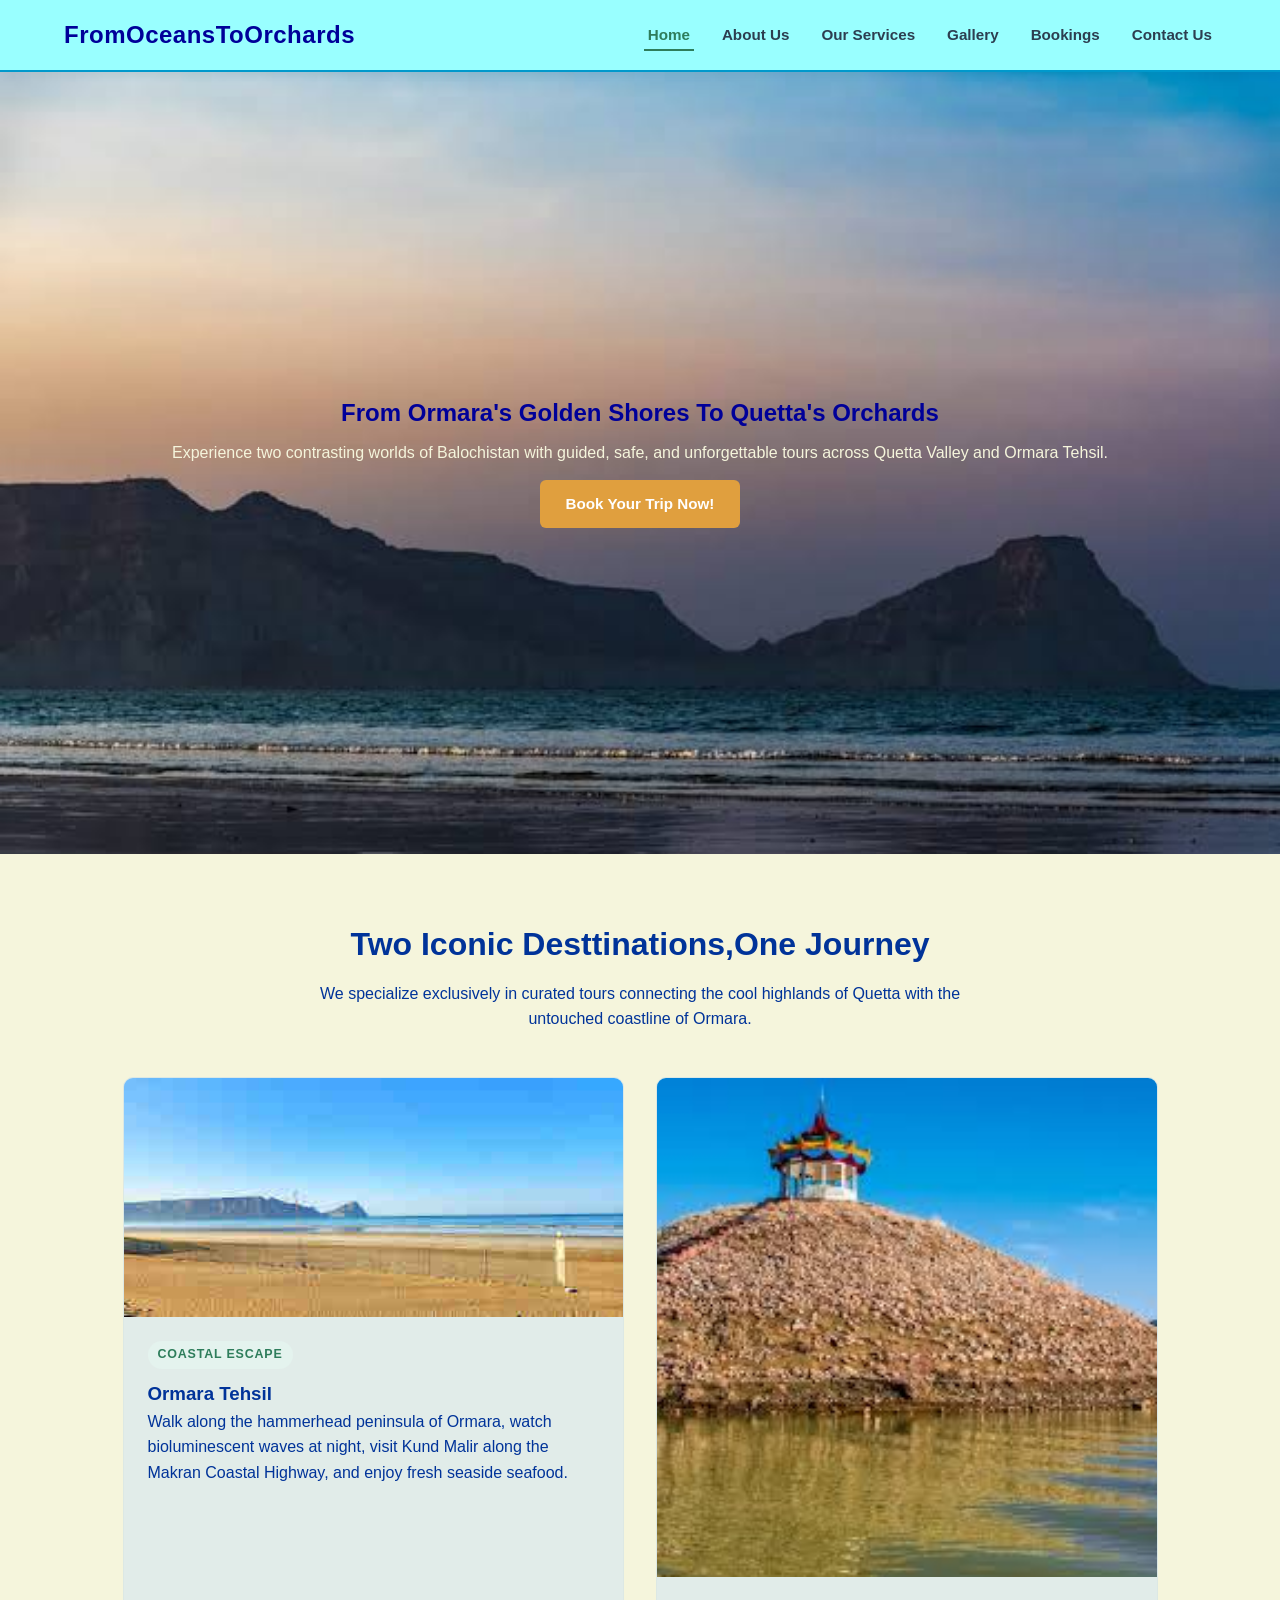
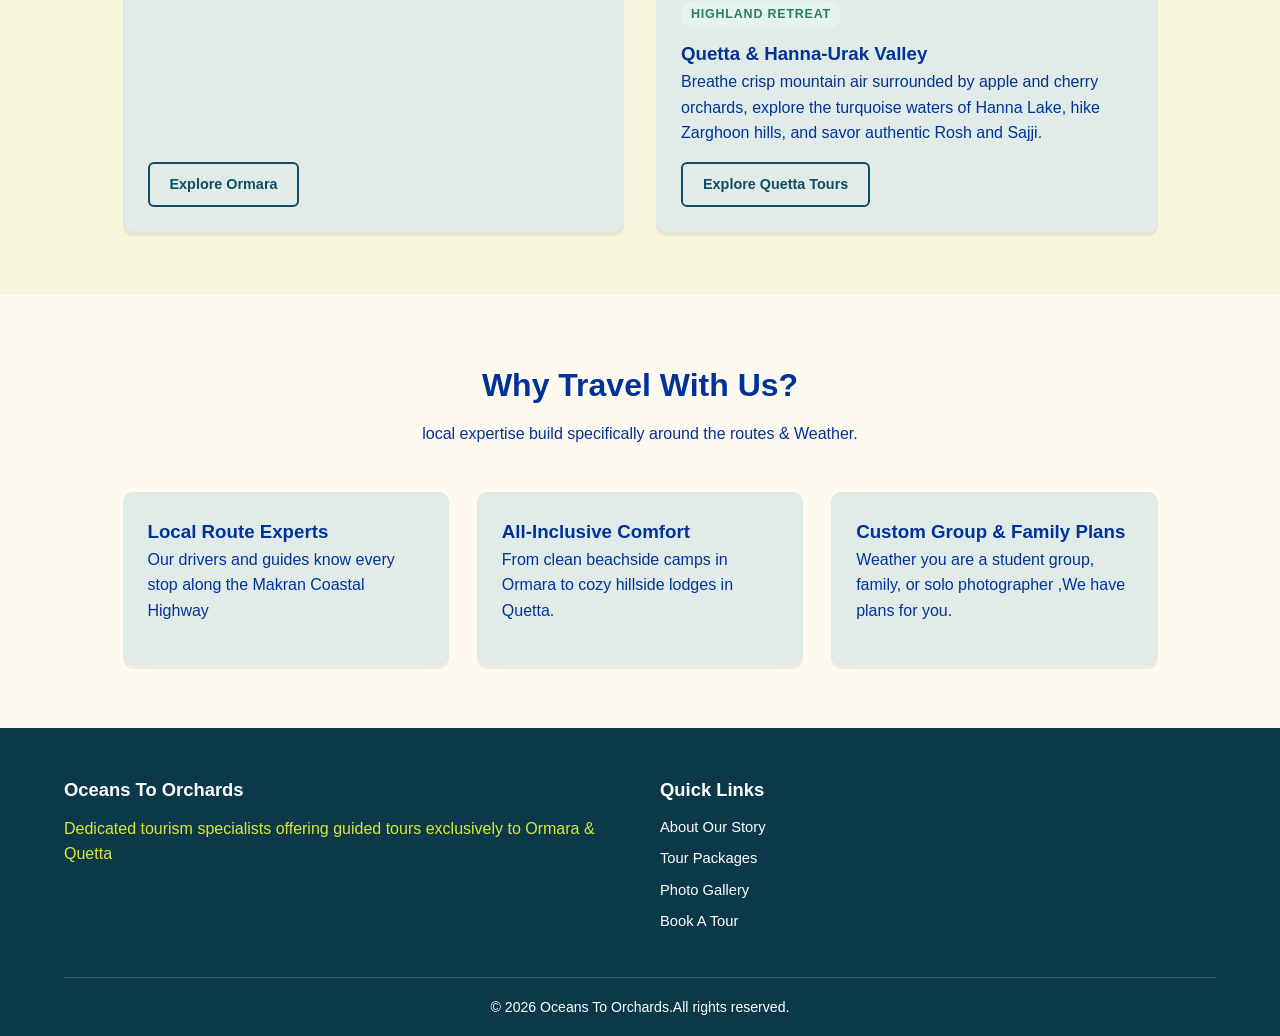
<file: index.html>
<!DOCTYPE html>
<html lang="en">

<head>
    <meta charset="UTF-8">
    <meta name="viewport" content="width=device-width, initial-scale=1.0">
    <title>Oceans To Orchards</title>
    <link rel="stylesheet" href="style.css">
</head>

<body>
    <!-- Header & Navigation Bar -->
    <header>
        <div class="container-navbar">
            <a href="index.html" class="logo"><span>From</span>Oceans<span>To</span>Orchards</a>
            <nav>
                <ul class="nav-links">
                    <li><a href="index.html" class="active">Home</a></li>
                    <li><a href="about.html">About Us</a></li>
                    <li><a href="services.html">Our Services</a></li>
                    <li><a href="gallery.html">Gallery</a></li>
                    <li><a href="bookings.html">Bookings</a></li>
                    <li><a href="contact.html">Contact Us</a></li>
                </ul>
            </nav>
        </div>
    </header>

    <!-- Section 1 : Hero Banner -->
    <main>
        <section class="hero">
            <div clss="hero-content">
                <h1>From Ormara's Golden Shores To Quetta's Orchards</h1>
                <p>Experience two contrasting worlds of Balochistan with guided, safe, and unforgettable tours across
                    Quetta Valley and Ormara Tehsil.</p>
                <a href="bookings.html" class="btn">Book Your Trip Now!</a>
            </div>
        </section>

        <!-- Section 2 : Two Signature Designations (CSS Grid) -->
        <section>
            <div class="container">
                <div class="section-tittle">
                    <h2>Two Iconic Desttinations,One Journey</h2>
                    <p>We specialize exclusively in curated tours connecting the cool highlands of Quetta with the
                        untouched coastline of Ormara.</p>
                </div>
                <div class="grid-2">
                    <article class="card">
                        <img src="./images/ormara.png"alt="Ormara Tehsil">
                        <div class="card-body">
                            <span class="card-tag">Coastal Escape</span>
                            <h3>Ormara Tehsil</h3>
                            <p>Walk along the hammerhead peninsula of Ormara, watch bioluminescent waves at night, visit
                                Kund Malir along the Makran Coastal Highway, and enjoy fresh seaside seafood.</p>
                            <a href="services.html" class="btn-outline">Explore Ormara</a>
                        </div>
                    </article>
                    <article class="card">
                        <img src="./images/urak valley.jpg"alt="Hanna-Urak Valley Quetta">
                        <div class="card-body">
                            <span class="card-tag">Highland Retreat</span>
                            <h3>Quetta &amp; Hanna-Urak Valley</h3>
                            <p>Breathe crisp mountain air surrounded by apple and cherry orchards, explore the turquoise
                                waters of Hanna Lake, hike Zarghoon hills, and savor authentic Rosh and Sajji.</p>
                            <a href="services.html" class="btn-outline">Explore Quetta Tours</a>
                        </div>
                    </article>
                </div>
            </div>
        </section>

        <!-- Section 3:Why Travel With Us(CSS Grid) -->
        <section class="section-alt">
            <div class="container">
                <div class="section-tittle">
                    <h2>Why Travel With Us?</h2>
                    <p>local expertise build specifically around the routes & Weather.</p>
                </div>
                <div class="grid-3">
                    <article class="card">
                        <div class="card-body">
                            <h3>Local Route Experts</h3>
                            <p>Our drivers and guides know every stop along the Makran Coastal Highway</p>
                        </div>
                    </article>

                    <article class="card">
                        <div class="card-body">
                            <h3>All-Inclusive Comfort</h3>
                            <p>From clean beachside camps in Ormara to cozy hillside lodges in Quetta.</p>
                        </div>
                    </article>

                    <artcle class="card">
                        <div class="card-body">
                            <h3>Custom Group &amp; Family Plans</h3>
                            <p>Weather you are a student group, family, or solo photographer ,We have plans for you.</p>
                        </div>
                    </artcle>
                </div>
            </div>
        </section>
    </main>
    <!-- Footer -->
    <footer>
        <div class="container">
            <div class="footer-flex">
                <div class="footer-col">
                    <h4>Oceans To Orchards</h4>
                    <p>Dedicated tourism specialists offering guided tours exclusively to Ormara & Quetta</p>
                </div>
                <div class="footer-col">
                    <h4>Quick Links</h4>
                    <ul>
                        <li><a href="">About Our Story</a></li>
                        <li><a href="services.html">Tour Packages</a></li>
                        <li><a href="gallery.html">Photo Gallery</a></li>
                        <li><a href="bookings.html">Book A Tour</a></li>
                    </ul>
                </div>
            </div>

            <div class="footer-bottom">
                <p>&copy; 2026 Oceans To Orchards.All rights reserved.</p>
            </div>
        </div>
    </footer>
</body>

</html>
</file>
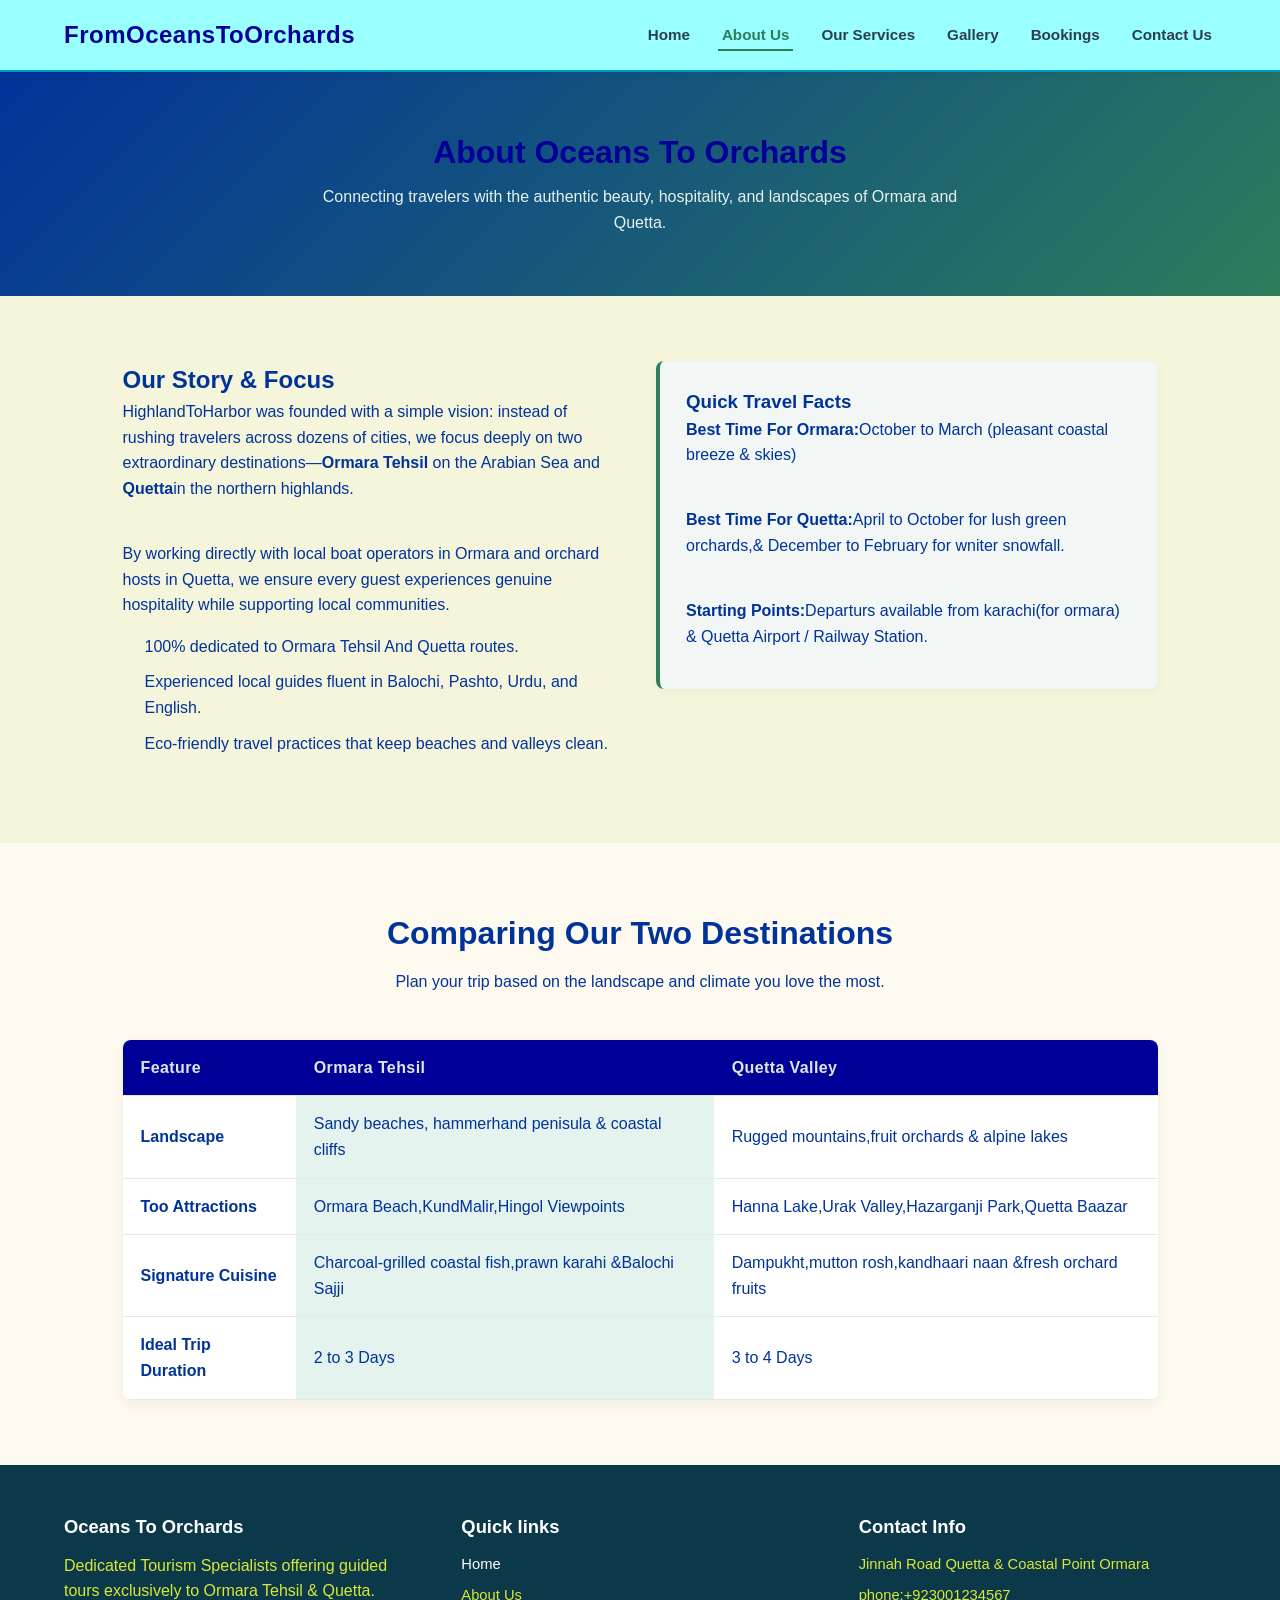
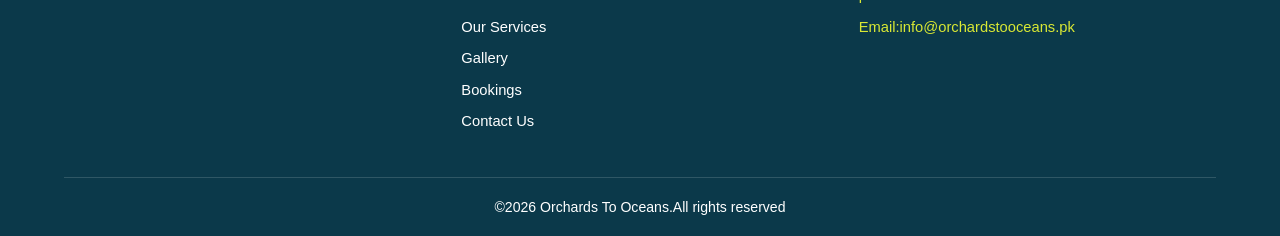
<file: about.html>
<!DOCTYPE html>
<html lang="en">

<head>
    <meta charset="UTF-8">
    <meta name="viewport" content="width=device-width, initial-scale=1.0">
    <title>Oceans To Orchards | About Us</title>
    <link rel="stylesheet" href="style.css">
</head>

<body>
    <!-- Header & Navigatio bar -->
    <header>
        <div class="container-navbar">
            <a href="index.html" class="logo"><span>From</span>Oceans<span>To</span>Orchards</a>
            <nav>
                <ul class="nav-links">
                    <li><a href="index.html">Home</a></li>
                    <li><a href="about.html" class="active">About Us</a></li>
                    <li><a href="services.html">Our Services</a></li>
                    <li><a href="gallery.html">Gallery</a></li>
                    <li><a href="bookings.html">Bookings</a></li>
                    <li><a href="contact.html">Contact Us</a></li>
                </ul>
            </nav>
        </div>
    </header>
    <main>
        <div class="page-banner">
            <h1>About Oceans To Orchards</h1>
            <p>Connecting travelers with the authentic beauty, hospitality, and landscapes of Ormara and Quetta.</p>
        </div>
        <!-- Section 1: Our Story & Mission -->
        <section>
            <div class="container grid-2">
                <article>
                    <h2>Our Story &amp; Focus</h2>
                    <p>HighlandToHarbor was founded with a simple vision: instead of rushing travelers across dozens of
                        cities, we focus deeply on two extraordinary destinations—<strong>Ormara Tehsil</strong> on the
                        Arabian Sea and <strong>Quetta</strong>in the northern highlands.</p>
                    <br />
                    <p>By working directly with local boat operators in Ormara and orchard hosts in Quetta, we ensure
                        every guest experiences genuine hospitality while supporting local communities.</p>
                    <ul class="feature-list">
                        <li>100% dedicated to Ormara Tehsil And Quetta routes.</li>
                        <li>Experienced local guides fluent in Balochi, Pashto, Urdu, and English.</li>
                        <li>Eco-friendly travel practices that keep beaches and valleys clean.</li>
                    </ul>
                </article>
                <aside>
                    <h3>Quick Travel Facts</h3>
                    <p><strong>Best Time For Ormara:</strong>October to March (pleasant coastal breeze & skies)</p>
                    <br />
                    <p><strong>Best Time For Quetta:</strong>April to October for lush green orchards,& December to
                        February for wniter snowfall.</p>
                    <br />
                    <p><strong>Starting Points:</strong>Departurs available from karachi(for ormara) & Quetta Airport /
                        Railway Station.</p>
                </aside>
            </div>
        </section>
        <!-- Section 2:Destination Comparison Table -->
        <section class="section-alt">
            <div class="container">
                <div class="section-tittle">
                    <h2>Comparing Our Two Destinations</h2>
                    <p>Plan your trip based on the landscape and climate you love the most.</p>
                </div>

                <div class="table-wrapper">
                    <table>
                        <thead>
                            <tr>
                                <th>Feature</th>
                                <th>Ormara Tehsil</th>
                                <th>Quetta Valley</th>
                            </tr>
                        </thead>

                        <tbody>
                            <tr>
                                <td><strong>Landscape</strong></td>
                                <td>Sandy beaches, hammerhand penisula &amp; coastal cliffs</td>
                                <td>Rugged mountains,fruit orchards &amp; alpine lakes</td>
                            </tr>
                            <tr>
                                <td><strong>Too Attractions</strong></td>
                                <td>Ormara Beach,KundMalir,Hingol Viewpoints</td>
                                <td>Hanna Lake,Urak Valley,Hazarganji Park,Quetta Baazar</td>
                            </tr>

                            <tr>
                                <td><strong>Signature Cuisine</strong></td>
                                <td>Charcoal-grilled coastal fish,prawn karahi &amp;Balochi Sajji</td>
                                <td>Dampukht,mutton rosh,kandhaari naan &amp;fresh orchard fruits</td>
                            </tr>
                            <tr>
                                <td><strong>Ideal Trip Duration</strong></td>
                                <td>2 to 3 Days</td>
                                <td>3 to 4 Days</td>
                            </tr>
                        </tbody>
                    </table>
                </div>
            </div>
        </section>
    </main>
    <footer>
        <div class="container">
            <div class="footer-flex">
                <div class="footer-col">
                    <h4>Oceans To Orchards</h4>
                    <p>Dedicated Tourism Specialists offering guided tours exclusively to Ormara Tehsil & Quetta.</p>
                </div>
                <div class="footer-col">
                    <h4>Quick links</h4>
                    <ul>
                        <li><a href="index.html">Home</a></li>
                        <li><a href="about.html"></a>About Us</li>
                        <li><a href="services.html">Our Services</a></li>
                        <li><a href="gallery.html">Gallery</a></li>
                        <li><a href="bookings.html">Bookings</a></li>
                        <li><a href="contact.html">Contact Us</a></li>
                    </ul>
                </div>
                <div class="footer-col">
                    <h4>Contact Info</h4>
                    <ul>
                        <li>Jinnah Road Quetta &amp; Coastal Point Ormara</li>
                        <li>phone:+923001234567</li>
                        <li>Email:info@orchardstooceans.pk</li>
                    </ul>
                </div>
            </div>
            <div class="footer-bottom">
                <p>&copy;2026 Orchards To Oceans.All rights reserved</p>
            </div>
        </div>
    </footer>




</body>

</html>
</file>
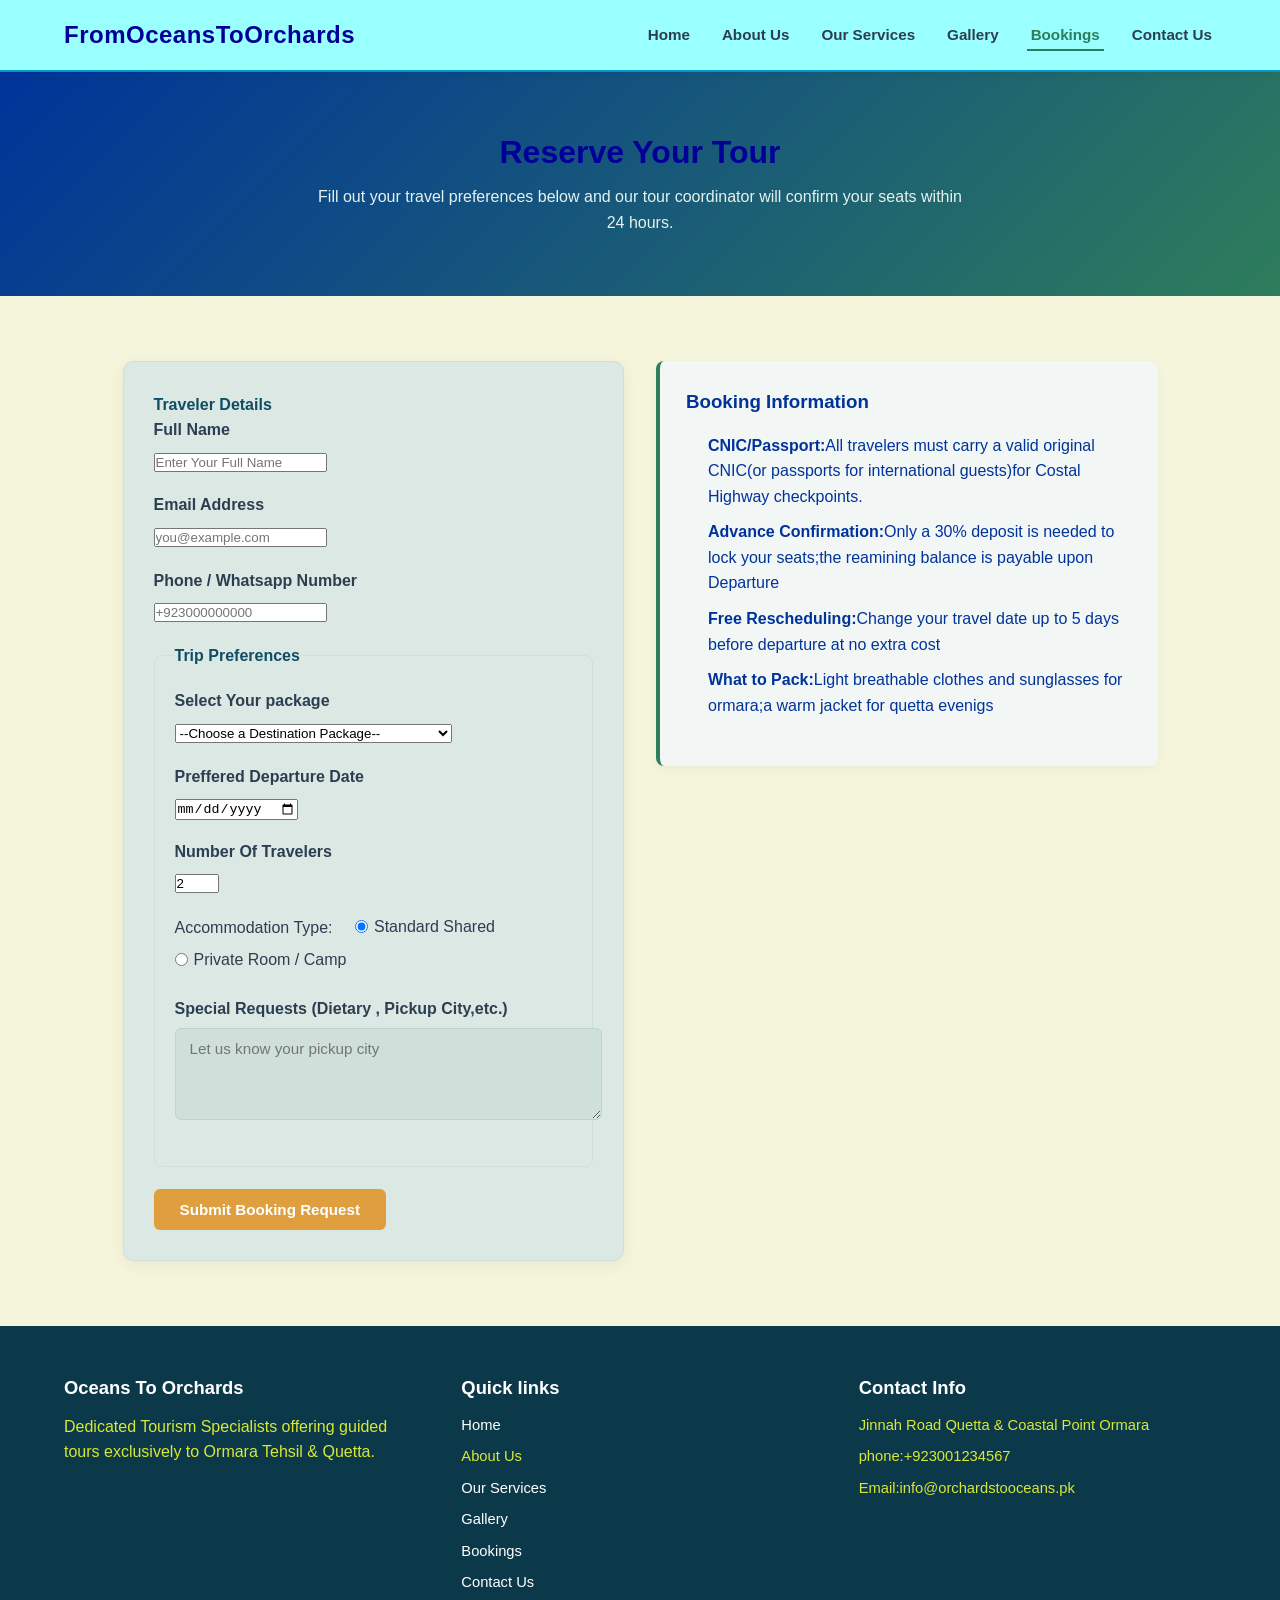
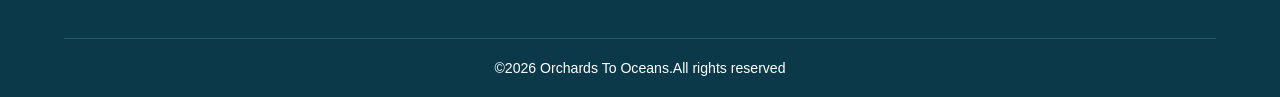
<file: bookings.html>
<!DOCTYPE html>
<html lang="en">

<head>
    <meta charset="UTF-8">
    <meta name="viewport" content="width=device-width, initial-scale=1.0">
    <title>Oceans To Orchards | Bookings</title>
    <link rel="stylesheet" href="style.css">
</head>

<body>
    <!-- Header & Navigatio bar -->
    <header>
        <div class="container-navbar">
            <a href="index.html" class="logo"><span>From</span>Oceans<span>To</span>Orchards</a>
            <nav>
                <ul class="nav-links">
                    <li><a href="index.html">Home</a></li>
                    <li><a href="about.html">About Us</a></li>
                    <li><a href="services.html">Our Services</a></li>
                    <li><a href="gallery.html">Gallery</a></li>
                    <li><a href="bookings.html" class="active">Bookings</a></li>
                    <li><a href="contact.html">Contact Us</a></li>
                </ul>
            </nav>
        </div>
    </header>
    <main>
        <div class="page-banner">
            <h1>Reserve Your Tour</h1>
            <p>Fill out your travel preferences below and our tour coordinator will confirm your seats within 24 hours.
            </p>
        </div>
        <section>
            <div class="container grid-2">
                <!-- Booking Form -->
                <div class="form-box">
                    <form action="#" method="post">
                        <feildset>
                            <legend>Traveler Details</legend>
                            <div class="form-group">
                                <label for="fullname">Full Name</label>
                                <input type="text" id="fullname" name="fullname" placeholder="Enter Your Full Name">
                            </div>
                            <div class="form-group">
                                <label for="email">Email Address</label>
                                <input type="email" id="email" name="email" placeholder="you@example.com">
                            </div>

                            <div class="form-group">
                                <label for="phone">Phone / Whatsapp Number</label>
                                <input type="tel" id="phone" name="phone" placeholder="+923000000000">
                            </div>
                        </feildset>
                        <fieldset>
                            <legend>Trip Preferences</legend>
                            <div class="form-group">
                                <label for="package">Select Your package</label>
                                <select id="package" name="package">
                                    <option value="">--Choose a Destination Package--</option>
                                    <option value="ormara">Ormara Costal Escape(2 Days / 1 Night)</option>
                                    <option value="quetta">Quetta Highland Retreat(3 Days / 2 Nights)</option>
                                    <option value="combo">The Grand Orchards To Oceans</option>
                                    <option value="custom">Custom Family / Group Tour</option>
                                </select>
                            </div>

                            <div class="form-group">
                                <label for="travel-date">Preffered Departure Date</label>
                                <input type="date" id="travel-date" name="travel-date">
                            </div>
                            <div class="form-group">
                                <label for="guests">Number Of Travelers</label>
                                <input type="number" id="guests" name="guests" min="1" max="30" value="2">
                            </div>

                            <div class="form-group inline-options">
                                <label>Accommodation Type:</label>
                                <label><input type="radio" name="stay" value="standard" checked>Standard Shared</label>
                                <label><input type="radio" name="stay" value="private">Private Room / Camp</label>
                            </div>
                            <div class="form-group">
                                <label for="notes">Special Requests (Dietary , Pickup City,etc.)</label>
                                <textarea id="notes" name="notes" rows="4"
                                    placeholder="Let us know your pickup city"></textarea>
                            </div>
                        </fieldset>

                        <button type="submit" class="btn">Submit Booking Request</button>
                    </form>
                </div>
                <!-- Booking Guidelines Sidebaar -->
                <aside>
                    <h3>Booking Information</h3>
                    <ul class="feature-list">
                        <li><strong>CNIC/Passport:</strong>All travelers must carry a valid original CNIC(or passports
                            for international guests)for Costal Highway checkpoints.</li>
                        <li><strong>Advance Confirmation:</strong>Only a 30% deposit is needed to lock your seats;the
                            reamining balance is payable upon Departure</li>
                        <li><strong>Free Rescheduling:</strong>Change your travel date up to 5 days before departure at
                            no extra cost</li>
                        <li><strong>What to Pack:</strong>Light breathable clothes and sunglasses for ormara;a warm
                            jacket for quetta evenigs</li>
                    </ul>
                </aside>
            </div>
        </section>
    </main>
    <footer>
        <div class="container">
            <div class="footer-flex">
                <div class="footer-col">
                    <h4>Oceans To Orchards</h4>
                    <p>Dedicated Tourism Specialists offering guided tours exclusively to Ormara Tehsil & Quetta.</p>
                </div>
                <div class="footer-col">
                    <h4>Quick links</h4>
                    <ul>
                        <li><a href="index.html">Home</a></li>
                        <li><a href="about.html"></a>About Us</li>
                        <li><a href="services.html">Our Services</a></li>
                        <li><a href="gallery.html">Gallery</a></li>
                        <li><a href="bookings.html">Bookings</a></li>
                        <li><a href="contact.html">Contact Us</a></li>
                    </ul>
                </div>
                <div class="footer-col">
                    <h4>Contact Info</h4>
                    <ul>
                        <li>Jinnah Road Quetta &amp; Coastal Point Ormara</li>
                        <li>phone:+923001234567</li>
                        <li>Email:info@orchardstooceans.pk</li>
                    </ul>
                </div>
            </div>
            <div class="footer-bottom">
                <p>&copy;2026 Orchards To Oceans.All rights reserved</p>
            </div>
        </div>
    </footer>


</body>

</html>
</file>
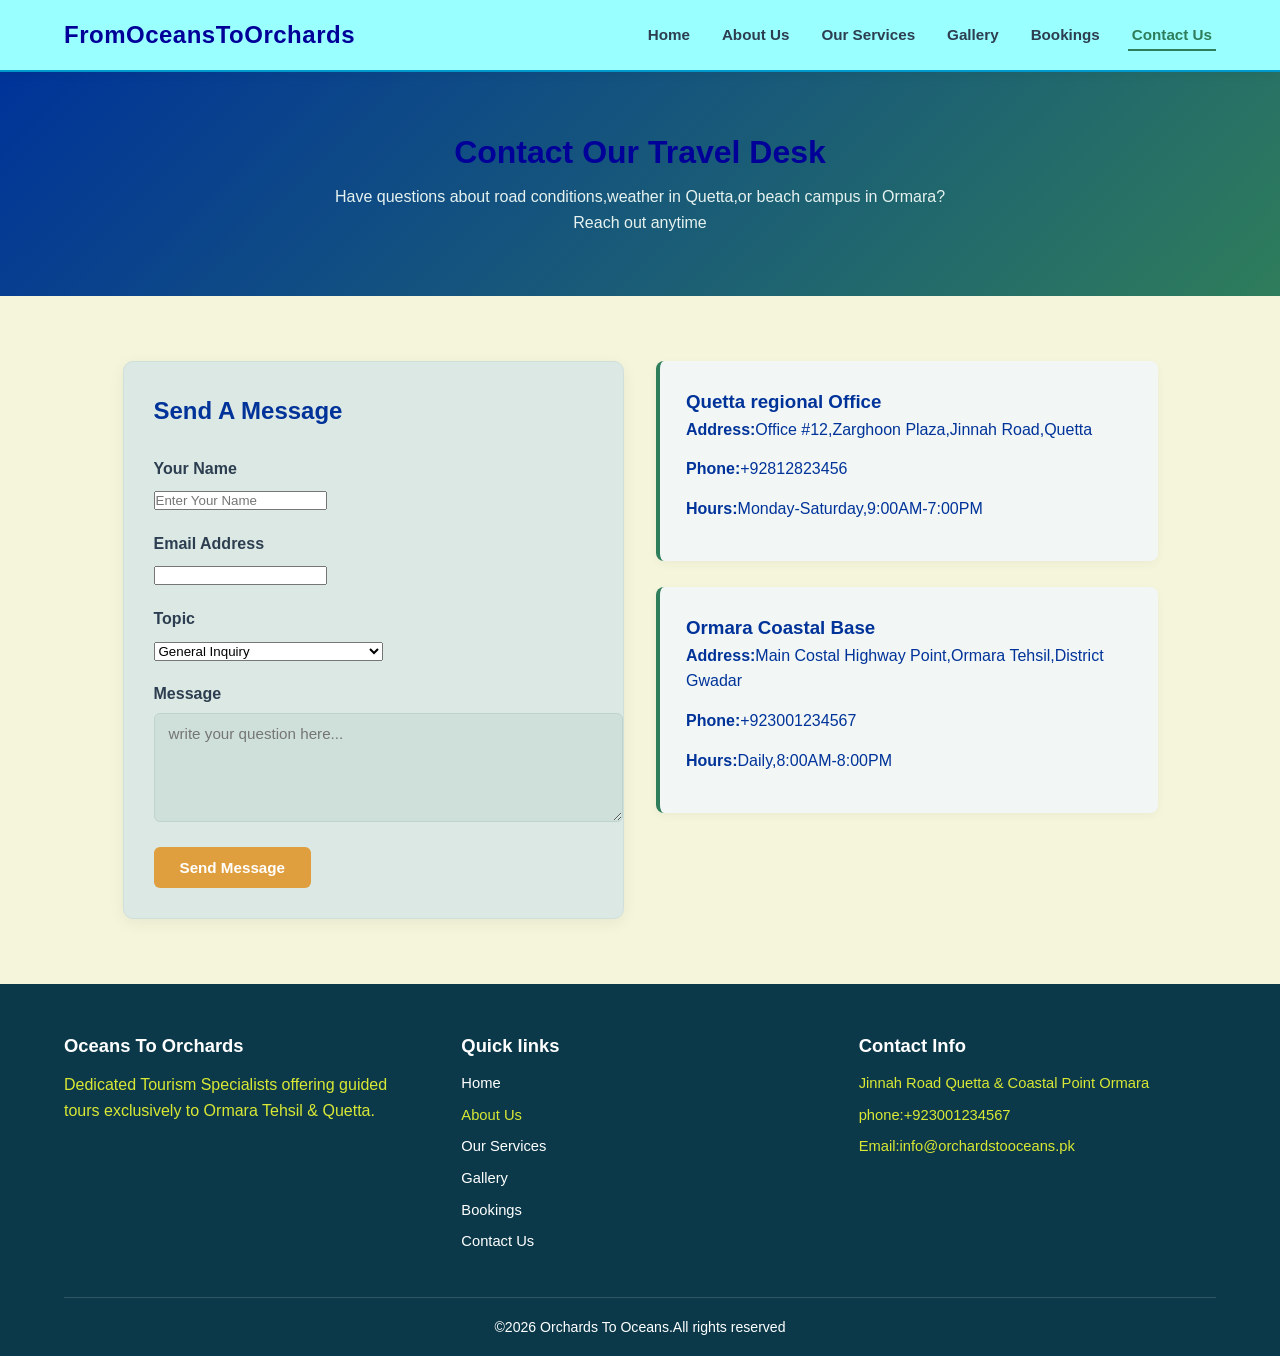
<file: contact.html>
<!DOCTYPE html>
<html lang="en">

<head>
    <meta charset="UTF-8">
    <meta name="viewport" content="width=device-width, initial-scale=1.0">
    <title>Oceans To Orchards | Contact Us</title>
    <link rel="stylesheet" href="style.css">
</head>

<body>
    <!-- Header & Navigatio bar -->
    <header>
        <div class="container-navbar">
            <a href="index.html" class="logo"><span>From</span>Oceans<span>To</span>Orchards</a>
            <nav>
                <ul class="nav-links">
                    <li><a href="index.html">Home</a></li>
                    <li><a href="about.html">About Us</a></li>
                    <li><a href="services.html">Our Services</a></li>
                    <li><a href="gallery.html">Gallery</a></li>
                    <li><a href="bookings.html">Bookings</a></li>
                    <li><a href="contact.html" class="active">Contact Us</a></li>
                </ul>
            </nav>
        </div>
    </header>
    <main>
        <div class="page-banner">
            <h1>Contact Our Travel Desk</h1>
            <p>Have questions about road conditions,weather in Quetta,or beach campus in Ormara?Reach out anytime</p>
        </div>
        <section>
            <div class="container grid-2">
                <!-- Contact Form -->
                <div class="form-box">
                    <h2>Send A Message</h2>
                    <br />
                    <form action="#" method="post">
                        <div class="form-group">
                            <label for="contact-name">Your Name</label>
                            <input type="text" id="contact-name" name="contact-name" placeholder="Enter Your Name">
                        </div>

                        <div class="form-group">
                            <label for="contact-email">Email Address</label>
                            <input type="email" id="contact-email" name="contact-email" placeholdeyou@example.com>
                        </div>

                        <div class="form-group">
                            <label for="subject">Topic</label>
                            <select id="subject" name="subject">
                                <option value="general">General Inquiry</option>
                                <option value="ormara">Ormara Tehsil Tour Question</option>
                                <option value="quetta">Quetta tour Question</option>
                                <option value="group">Custom Student / Corporate Group</option>
                            </select>
                        </div>

                        <div class="form-group">
                            <label for="message">Message</label>
                            <textarea id="message" name="message" rows="5"
                                placeholder="write your question here..."></textarea>
                        </div>

                        <button type="submit" class="btn">Send Message</button>
                    </form>
                </div>
                <!-- Office Location -->
                <div>
                    <aside>
                        <h3>Quetta regional Office</h3>
                        <p><strong>Address:</strong>Office #12,Zarghoon Plaza,Jinnah Road,Quetta</p>
                        <p><strong>Phone:</strong>+92812823456</p>
                        <p><strong>Hours:</strong>Monday-Saturday,9:00AM-7:00PM</p>
                    </aside>
                    <br />
                    <aside>
                        <h3>Ormara Coastal Base</h3>
                        <p><strong>Address:</strong>Main Costal Highway Point,Ormara Tehsil,District Gwadar</p>
                        <p><strong>Phone:</strong>+923001234567</p>
                        <p><strong>Hours:</strong>Daily,8:00AM-8:00PM</p>
                    </aside>
                </div>
            </div>
        </section>
    </main>
    <footer>
        <div class="container">
            <div class="footer-flex">
                <div class="footer-col">
                    <h4>Oceans To Orchards</h4>
                    <p>Dedicated Tourism Specialists offering guided tours exclusively to Ormara Tehsil & Quetta.</p>
                </div>
                <div class="footer-col">
                    <h4>Quick links</h4>
                    <ul>
                        <li><a href="index.html">Home</a></li>
                        <li><a href="about.html"></a>About Us</li>
                        <li><a href="services.html">Our Services</a></li>
                        <li><a href="gallery.html">Gallery</a></li>
                        <li><a href="bookings.html">Bookings</a></li>
                        <li><a href="contact.html">Contact Us</a></li>
                    </ul>
                </div>
                <div class="footer-col">
                    <h4>Contact Info</h4>
                    <ul>
                        <li>Jinnah Road Quetta &amp; Coastal Point Ormara</li>
                        <li>phone:+923001234567</li>
                        <li>Email:info@orchardstooceans.pk</li>
                    </ul>
                </div>
            </div>
            <div class="footer-bottom">
                <p>&copy;2026 Orchards To Oceans.All rights reserved</p>
            </div>
        </div>
    </footer>


</body>

</html>
</file>
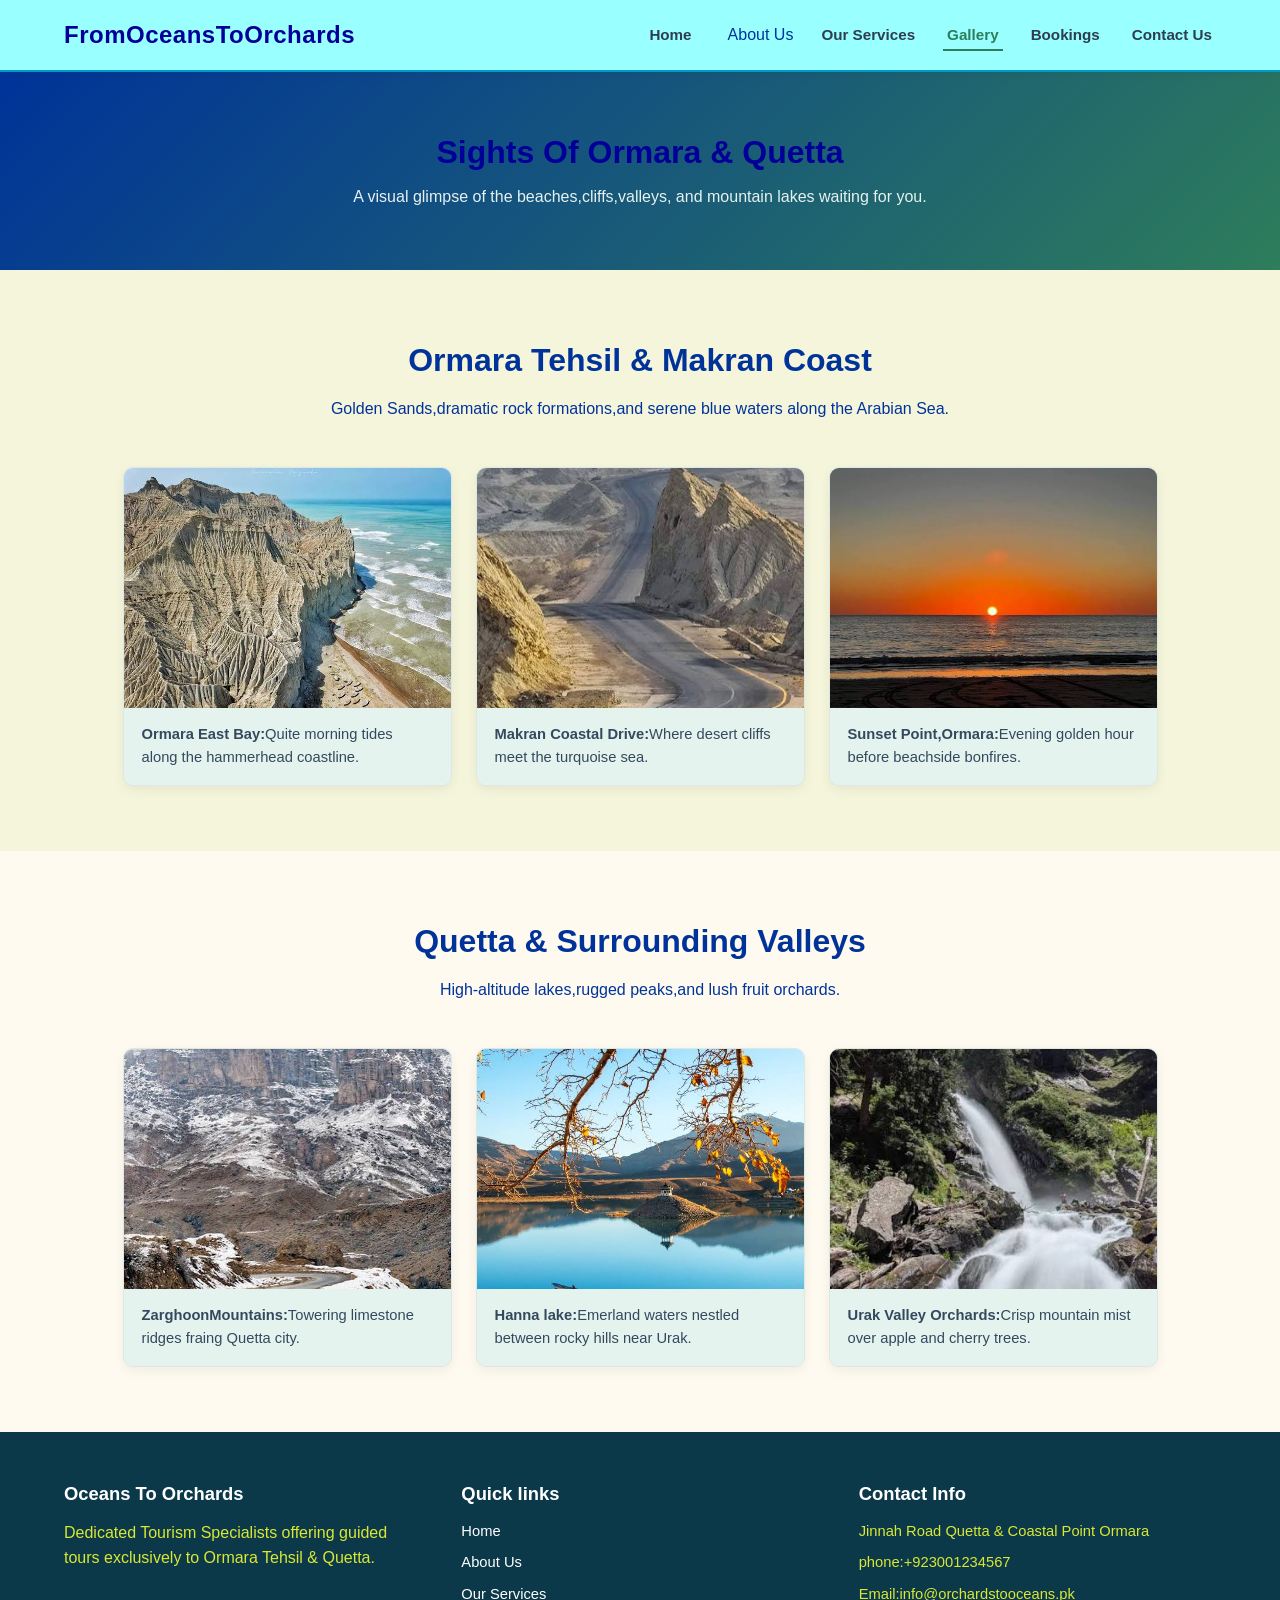
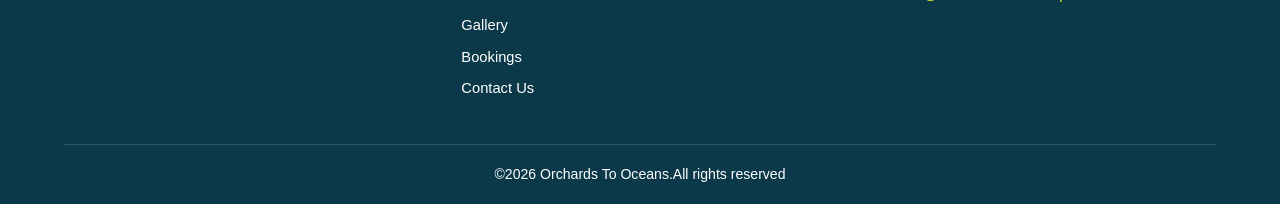
<file: gallery.html>
<!DOCTYPE html>
<html lang="en">

<head>
    <meta charset="UTF-8">
    <meta name="viewport" content="width=device-width, initial-scale=1.0">
    <title>Oceans To Orchards | Gallery</title>
    <link rel="stylesheet" href="style.css">
</head>

<body>
    <!-- Header & Navigation bar -->
    <header>
        <div class="container-navbar">
            <a href="index.html" class="logo"><span>From</span>Oceans<span>To</span>Orchards</a>
            <nav>
                <ul class="nav-links">
                    <li><a href="index.html">Home</a></li>
                    <li><a href="about.html"></a>About Us</li>
                    <li><a href="services.html">Our Services</a></li>
                    <li><a href="gallery.html" class="active">Gallery</a></li>
                    <li><a href="bookings.html">Bookings</a></li>
                    <li><a href="contact.html">Contact Us</a></li>
                </ul>
            </nav>
        </div>
    </header>
    <main>
        <div class="page-banner">
            <h1>Sights Of Ormara &amp; Quetta</h1>
            <p>A visual glimpse of the beaches,cliffs,valleys, and mountain lakes waiting for you.</p>
        </div>
        <!-- Section 1: Ormara Gallery(CSS Grid) -->
        <section>
            <div class="container">
                <div class="section-tittle">
                    <h2>Ormara Tehsil &amp; Makran Coast</h2>
                    <p>Golden Sands,dramatic rock formations,and serene blue waters along the Arabian Sea.</p>
                </div>
                <div class="gallery-grid">
                    <figure>
                        <img src="./images/ormara east.jpg" alt="ormara sandy shore line">
                        <figcaption><strong>Ormara East Bay:</strong>Quite morning tides along the hammerhead coastline.
                        </figcaption>
                    </figure>
                    <figure>
                        <img src="./images/makran.png" alt="coastal cliffs near ormara">
                        <figcaption><strong>Makran Coastal Drive:</strong>Where desert cliffs meet the turquoise sea.
                        </figcaption>
                    </figure>
                    <figure>
                        <img src="./images/sunset.jpg" alt="sunset over ormara beach">
                        <figcaption><strong>Sunset Point,Ormara:</strong>Evening golden hour before beachside bonfires.
                        </figcaption>
                    </figure>
                </div>
            </div>
        </section>
        <!-- Section 2:Quetta Gallery(CSS Grid) -->
        <section class="section-alt">
            <div class="container">
                <div class="section-tittle">
                    <h2>Quetta &amp; Surrounding Valleys</h2>
                    <p>High-altitude lakes,rugged peaks,and lush fruit orchards.</p>
                </div>
                <div class="gallery-grid">
                    <figure>
                        <img src="./images/zarghun mountains.png" alt="mountains peak near quetta">
                        <figcaption><strong>ZarghoonMountains:</strong>Towering limestone ridges fraing Quetta city.
                        </figcaption>
                    </figure>
                    <figure>
                        <img src="./images/hanna.jpg" alt="hanna lake turquoise water">
                        <figcaption><strong>Hanna lake:</strong>Emerland waters nestled between rocky hills near Urak.
                        </figcaption>
                    </figure>
                    <figure>
                        <img src="./images/urak orchards.jpg" alt="Misty morning in urak valley">
                        <figcaption><strong>Urak Valley Orchards:</strong>Crisp mountain mist over apple and cherry
                            trees.</figcaption>
                    </figure>
                </div>
            </div>
        </section>
    </main>
    <footer>
        <div class="container">
            <div class="footer-flex">
                <div class="footer-col">
                    <h4>Oceans To Orchards</h4>
                    <p>Dedicated Tourism Specialists offering guided tours exclusively to Ormara Tehsil & Quetta.</p>
                </div>
                <div class="footer-col">
                    <h4>Quick links</h4>
                    <ul>
                        <li><a href="index.html">Home</a></li>
                        <li><a href="about.html">About Us</a></li>
                        <li><a href="services.html">Our Services</a></li>
                        <li><a href="gallery.html">Gallery</a></li>
                        <li><a href="bookings.html">Bookings</a></li>
                        <li><a href="contact.html">Contact Us</a></li>
                    </ul>
                </div>
                <div class="footer-col">
                    <h4>Contact Info</h4>
                    <ul>
                        <li>Jinnah Road Quetta &amp; Coastal Point Ormara</li>
                        <li>phone:+923001234567</li>
                        <li>Email:info@orchardstooceans.pk</li>
                    </ul>
                </div>
            </div>
            <div class="footer-bottom">
                <p>&copy;2026 Orchards To Oceans.All rights reserved</p>
            </div>
        </div>
    </footer>
</body>

</html>
</file>
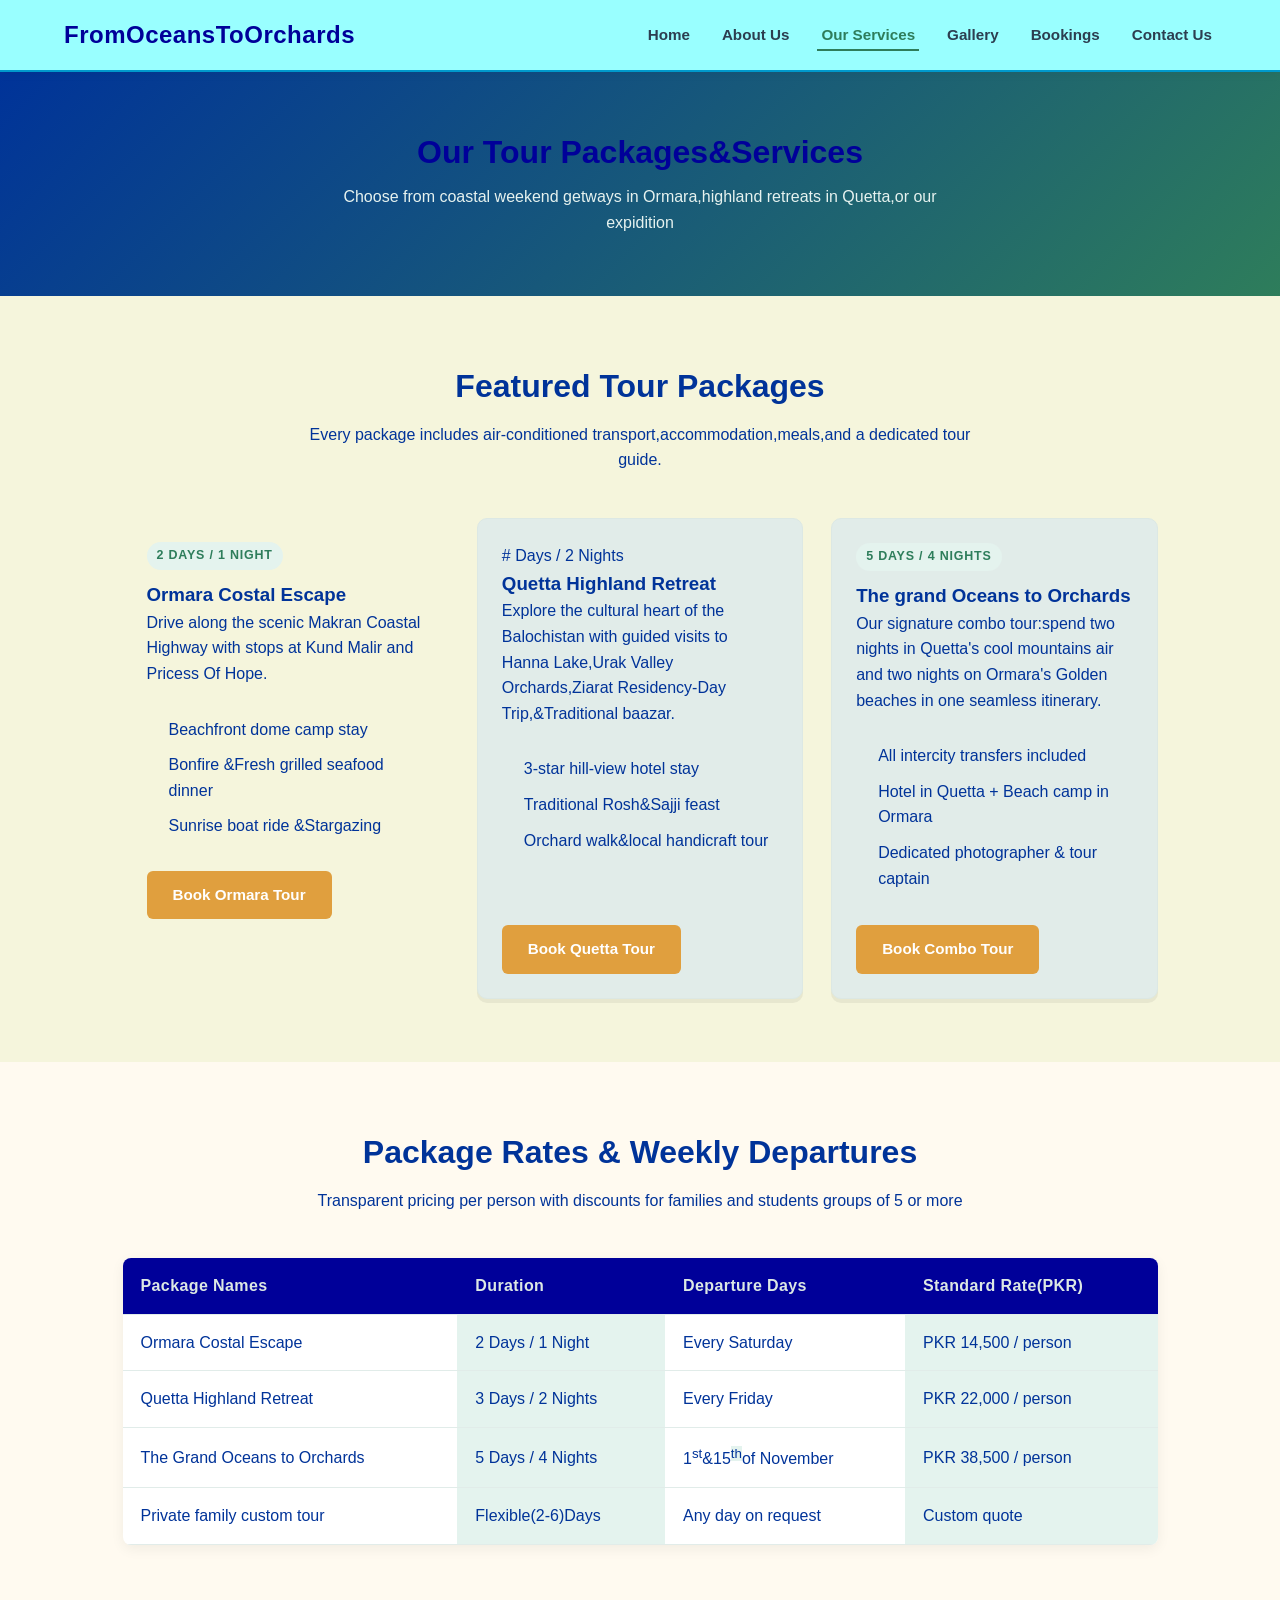
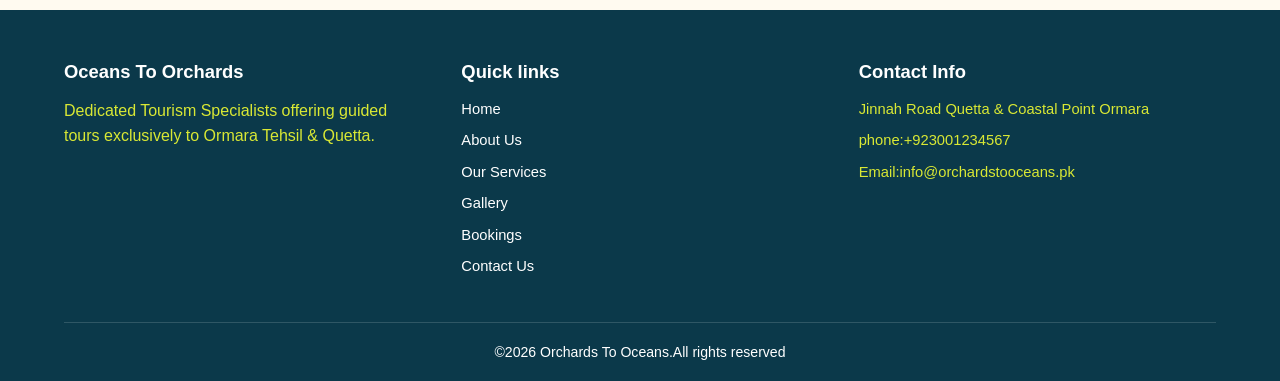
<file: services.html>
<!DOCTYPE html>
<html lang="en">

<head>
    <meta charset="UTF-8">
    <meta name="viewport" content="width=device-width, initial-scale=1.0">
    <title>Oceans To Orchards | Our Services</title>
    <link rel="stylesheet" href="style.css">
</head>

<body>
    <!-- Header & Navigatio bar -->
    <header>
        <div class="container-navbar">
            <a href="index.html" class="logo"><span>From</span>Oceans<span>To</span>Orchards</a>
            <nav>
                <ul class="nav-links">
                    <li><a href="index.html">Home</a></li>
                    <li><a href="about.html">About Us</a></li>
                    <li><a href="services.html" class="active">Our Services</a></li>
                    <li><a href="gallery.html">Gallery</a></li>
                    <li><a href="bookings.html">Bookings</a></li>
                    <li><a href="contact.html">Contact Us</a></li>
                </ul>
            </nav>
        </div>
    </header>
    <main>
        <div class="page-banner">
            <h1>Our Tour Packages&amp;Services</h1>
            <p>Choose from coastal weekend getways in Ormara,highland retreats in Quetta,or our expidition</p>
        </div>
        <!-- Section1: Package Cards(CSS Grid) -->
        <section>
            <div class="container">
                <div class="section-tittle">
                    <h2>Featured Tour Packages</h2>
                    <p>Every package includes air-conditioned transport,accommodation,meals,and a dedicated tour guide.
                    </p>
                </div>
                <div class="grid-3">
                    <article>
                        <img>
                        <div class="card-body">
                            <span class="card-tag">2 Days / 1 Night</span>
                            <h3>Ormara Costal Escape</h3>
                            <p>Drive along the scenic Makran Coastal Highway with stops at Kund Malir and Pricess Of
                                Hope.</p>
                            <ul class="feature-list">
                                <li>Beachfront dome camp stay</li>
                                <li>Bonfire &amp;Fresh grilled seafood dinner</li>
                                <li>Sunrise boat ride &amp;Stargazing</li>
                            </ul>
                            <a href="bookings.html" class="btn">Book Ormara Tour</a>
                        </div>
                    </article>

                    <article class="card">
                        <img>
                        <div class="card-body">
                            <span class="card-tags"># Days / 2 Nights</span>
                            <h3>Quetta Highland Retreat</h3>
                            <p>Explore the cultural heart of the Balochistan with guided visits to Hanna Lake,Urak
                                Valley Orchards,Ziarat Residency-Day Trip,&Traditional baazar.</p>
                            <ul class="feature-list">
                                <li>3-star hill-view hotel stay</li>
                                <li>Traditional Rosh&amp;Sajji feast</li>
                                <li>Orchard walk&amp;local handicraft tour</li>
                            </ul>
                            <a href="bookings.html" class="btn">Book Quetta Tour</a>
                        </div>
                    </article>

                    <article class="card">
                        <img>
                        <div class="card-body">
                            <span class="card-tag">5 Days / 4 Nights</span>
                            <h3>The grand Oceans to Orchards</h3>
                            <p>Our signature combo tour:spend two nights in Quetta's cool mountains air and two nights
                                on Ormara's Golden beaches in one seamless itinerary.</p>
                            <ul class="feature-list">
                                <li>All intercity transfers included</li>
                                <li>Hotel in Quetta + Beach camp in Ormara</li>
                                <li>Dedicated photographer &amp; tour captain</li>
                            </ul>
                            <a href="bookings.html" class="btn">Book Combo Tour</a>
                        </div>
                    </article>
                </div>
            </div>
        </section>

        <!-- Section 2: Pricing & Departure Table -->
        <section class="section-alt">
            <div class="container">
                <div class="section-tittle">
                    <h2>Package Rates &amp; Weekly Departures</h2>
                    <p>Transparent pricing per person with discounts for families and students groups of 5 or more</p>
                </div>
                <div class="table-wrapper">
                    <table>
                        <thead>
                            <tr>
                                <th>Package Names</th>
                                <th>Duration</th>
                                <th>Departure Days</th>
                                <th>Standard Rate(PKR)</th>
                            </tr>
                        </thead>
                        <tbody>
                            <tr>
                                <td>Ormara Costal Escape</td>
                                <td>2 Days / 1 Night</td>
                                <td>Every Saturday</td>
                                <td>PKR 14,500 / person</td>
                            </tr>
                            <tr>
                                <td>Quetta Highland Retreat</td>
                                <td>3 Days / 2 Nights</td>
                                <td>Every Friday</td>
                                <td>PKR 22,000 / person</td>
                            </tr>
                            <tr>
                                <td>The Grand Oceans to Orchards</td>
                                <td>5 Days / 4 Nights</td>
                                <td>1<sup>st</sup>&amp;15<sup>th</sup>of November</td>
                                <td>PKR 38,500 / person</td>
                            </tr>
                            <tr>
                                <td>Private family custom tour</td>
                                <td>Flexible(2-6)Days</td>
                                <td>Any day on request</td>
                                <td>Custom quote</td>
                            </tr>
                        </tbody>
                    </table>
                </div>
            </div>
        </section>
    </main>
    <footer>
        <div class="container">
            <div class="footer-flex">
                <div class="footer-col">
                    <h4>Oceans To Orchards</h4>
                    <p>Dedicated Tourism Specialists offering guided tours exclusively to Ormara Tehsil & Quetta.</p>
                </div>
                <div class="footer-col">
                    <h4>Quick links</h4>
                    <ul>
                        <li><a href="index.html">Home</a></li>
                        <li><a href="about.html">About Us</a></li>
                        <li><a href="services.html">Our Services</a></li>
                        <li><a href="gallery.html">Gallery</a></li>
                        <li><a href="bookings.html">Bookings</a></li>
                        <li><a href="contact.html">Contact Us</a></li>
                    </ul>
                </div>
                <div class="footer-col">
                    <h4>Contact Info</h4>
                    <ul>
                        <li>Jinnah Road Quetta &amp; Coastal Point Ormara</li>
                        <li>phone:+923001234567</li>
                        <li>Email:info@orchardstooceans.pk</li>
                    </ul>
                </div>
            </div>
            <div class="footer-bottom">
                <p>&copy;2026 Orchards To Oceans.All rights reserved</p>
            </div>
        </div>
    </footer>



</body>

</html>
</file>
<file: style.css>
* {
    margin: 0;
    padding: 0;
    box-sizing: 0;
}

body {
    font-family: 'Segoe UI', Tahoma, Geneva, Verdana, sans-serif;
    font-size: 16px;
    line-height: 1.6;
    color: #003399;
    background-color: beige;
}

h1,
h2.h3,
h4 {
    color: #000099;
    line-height: 1.25;
    margin-bottom: 12px;
}

p {
    margin-bottom: 14px;
}

a {
    text-decoration: none;
    color: #000099;
}

ul {
    list-style: none;
}

img {
    max-width: 100%;
    height: auto;
    display: block;
}

.container {
    width: 90%;
    max-width: 1180px;
    margin: 0 auto;
}

section {
    padding: 65px;
}

.section-alt {
    background-color: floralwhite;
}

.section-tittle {
    text-align: center;
    max-width: 680px;
    margin: 0 auto 45px auto;
}

.section-tittle h2 {
    font-size: 2rem;
    position: relative;
    padding-bottom: 10px;
}

.section-tittle h2 ::after {
    content: "";
    display: block;
    width: 60px;
    height: 3px;
    background-color: goldenrod;
    margin: 10px auto 0 auto;
    border-radius: 2px;
}

header {
    background-color: #99ffff;
    border-bottom: 2px solid #e1ece9;
    border-color: #0099cc;
    position: sticky;
    top: 0;
    z-index: 1000;
    box-shadow: 0 2px 10px rgba(0, 0, 0, 0.05);
}

.container-navbar {
    width: 90%;
    max-width: 1180px;
    margin: 0 auto;
    padding: 16px 0;
    display: flex;
    justify-content: space-between;
    align-items: center;
}

.logo {
    font-size: 1.5rem;
    font-weight: 800;
    color: #000099;
    letter-spacing: 0.5px;
}

.logo-span {
    color: goldenrod;
    font-weight: 600;
}

.nav-links {
    display: flex;
    gap: 24px;
    align-items: center;
}

.nav-links a {
    font-weight: 600;
    font-size: 0.95rem;
    color: #2c3e50;
    padding: 6px 4px;
    border-bottom: 2px solid transparent;
    transition: color 0.3s ease, border-color 0.3 ease;
}

.nav-links a:hover,
.nav-links a.active {
    color: #2e7d5b;
    border-bottom: 2px solid #2e7d5b;
}

.hero {
    min-height: 78vh;
    display: flex;
    justify-content: center;
    align-items: center;
    text-align: center;
    color: beige;
    padding: 40px;
    background-image: url(./images/bg\ ormara.png);
    background-position: center;
    background-size: cover;
    background-repeat: no-repeat;
}

.hero-content {
    min-width: 780px;
}

.hero-content h1 {
    font-size: 2.8rem;
    color: mintcream;
    margin-bottom: 18px;
    text-shadow: 0 2px 8px rgba(0, 0, 0, 0.035);
}

.hero-content p {
    font-size: 1.15rem;
    color: #eef6f4;
    margin-bottom: 28px;
}

.page-banner {
    background: linear-gradient(135deg, #003399, #2e7d5b);
    color: beige;
    text-align: center;
    padding: 60px 20px;
}

.apge-banner h1 {
    color: #ffffff;
    font-size: 2.3rem;
    margin-bottom: 10px;
}

.page-banner p {
    max-width: 650px;
    margin: 0 auto;
    color: #e6f2ef;
}

.btn {
    display: inline-block;
    background-color: #e09f3e;
    color: #ffffff;
    padding: 12px 26px;
    border-radius: 6px;
    border-radius: 6px;
    font-weight: 700;
    border: none;
    cursor: pointer;
    font-size: 0.95rem;
    transition: background-color 0.3s ease, transform 0.2s ease;
}

.btn:hover {
    background-color: #c88728;
    transform: translate(-2px);
}

.btn-outline {
    display: inline-block;
    border: 2px solid #0e4d64;
    color: #0e4d64;
    padding: 9px 20px;
    border-radius: 6px;
    font-weight: 600;
    font-size: 0.9rem;
    margin-top: 8px;
    transition: all 0.3 ease;
}

.btn-outline:hover {
    background-color: #0e4d64;
    color: #ffffff;
}

.grid-2 {
    display: grid;
    grid-template-columns: repeat(2, 1fr);
    gap: 32px;
    align-items: start;
}

.grid-3 {
    display: grid;
    grid-template-columns: repeat(3, 1fr);
    gap: 28px;
}

.card {
    background-color: #e1ece9;
    border: 1px solid #dce8e4;
    border-radius: 10px;
    overflow: hidden;
    box-shadow: 0 4px rgba(0, 0, 0, 0.06);
    transition: tranaform 0.3s ease, box-shadow 0.3s ease;
    display: flex;
    flex-direction: column;
    height: 100%;
}

.card:hover {
    transform: translate(-5px);
    box-shadow: 0 10px 24px rgba(14, 77, 100, 0.12);
}

.card-img {
    width: 100%;
    height: 230px;
    object-fit: cover;
}

.card-body {
    padding: 24px;
    display: flex;
    flex-direction: column;
    flex-grow: 1;
}

.card-body .btn,
.card-body .btn-outline {
    margin-top: auto;
    align-self: flex-start;
}

.card-tag {
    display: inline-block;
    background-color: #e4f3ee;
    color: #2e7d5b;
    font-size: 0.78rem;
    font-weight: 700;
    text-transform: uppercase;
    letter-spacing: 0.8px;
    padding: 4px 10px;
    border-radius: 20px;
    margin-bottom: 10px;
    align-self: flex-start;
}

.feature-list {
    margin: 16px 0 22px 0;
}

.feature-list li {
    padding-left: 22px;
    position: relative;
    margin-bottom: 10px;
}

.feature-list li::before {
    content: "";
    position: absolute;
    left: 0;
    color: #2e7d5b;
    font-weight: bold;
}

aside {
    background-color: #f2f7f6;
    border-left: 4px solid #2e7d5b;
    padding: 26px;
    border-radius: 8px;
    box-shadow: 0 3px 10px rgba(0, 0, 0, 0.04);
}

.table-wrapper {
    overflow-x: auto;
    background-color: #ffffff;
    border-radius: 8px;
    box-shadow: 0 4px 14px rgba(0, 0, 0, 0.06);
}

table {
    width: 100%;
    border-collapse: collapse;
    text-align: left;
}

th,
td {
    padding: 15px 18px;
    border-bottom: 1px solid #e1ece9;
}

thead th {
    background-color: #000099;
    color: #dce8e4;
    font-weight: 600;
    letter-spacing: 0.4px;
}

tbody tr :nth-child(even) {
    background-color: #e4f3ee;
}

tbody tr:hover {
    background-color: #e1ece9;
}

.gallery-grid {
    display: grid;
    grid-template-columns: repeat(3, 1fr);
    gap: 24px;
}

figure {
    background-color: #e4f3ee;
    border: 1px solid #dce8e4;
    border-radius: 10px;
    overflow: hidden;
    box-shadow: 0 4px 12px rgba(0, 0, 0, 0.06);
}

figure img {
    width: 100%;
    height: 240px;
    object-fit: cover;
    transition: transform 0.35s ease;
}

figure:hover img {
    transform: scale(1.04);
}

figcaption {
    padding: 15px 18px;
    font-size: 0.92rem;
    color: #34495e;
    background-color: #e4f3ee;
}

.form-box {
    background-color: #dce8e4;
    border: 1px solid #cfe0db;
    border-radius: 10px;
    padding: 30px;
    box-shadow: 0 4px 16px rgba(0, 0, 0, 0.06);
}

fieldset {
    border: 1px solid #cfe0db;
    border-radius: 8px;
    padding: 20px;
    margin-bottom: 22px;
}

legend {
    font-weight: 700;
    color: #0e4d64;
}

.form-group {
    margin-bottom: 18px;
}

.form-group label {
    display: block;
    font-weight: 600;
    margin-bottom: 6px;
    color: #2c3e50;
}

input[type="text"] input[type="email"] input[type="tel"] input[type="date"] input[type="number"] select,
textarea {
    width: 100%;
    padding: 11px 14px;
    border: 1px solid #bfd3cd;
    border-radius: 6px;
    font-family: inherit;
    font-size: 0.95rem;
    color: #2c3e50;
    background-color: #cfe0db;
}

input:focus,
select:focus,
textarea:focus {
    outline: none;
    border-color: #2e7d5b;
    background-color: #cfe0db;
    box-shadow: 0 0 0 3px rgba(46, 125, 91, 0.15);
}

.inline-options label {
    display: inline-flex;
    align-items: center;
    gap: 6px;
    margin-right: 18px;
    font-weight: 500;
    cursor: pointer;
}

footer {
    background-color: #0b394a;
    color: #d9e834;
    padding-top: 50px;
}

.footer-flex {
    display: flex;
    justify-content: space-between;
    gap: 40px;
    flex-wrap: wrap;
    padding-bottom: 35px;
    border-bottom: 1px solid rgba(255, 255, 255, 0.15);
}

.footer-col {
    flex: 1;
    min-width: 220px;
}

.footer-col h4 {
    color: white;
    font-size: 1.15rem;
    margin-bottom: 15px;
}

.footer-col ul li {
    margin-bottom: 8px;
    font-size: 0.92rem;
}

.footer-col a {
    color: #ffffff;
    transition: color 0.3 ease;
}

.footer-col a:hover {
    color: #c88728;
}

.footer-bottom {
    text-align: center;
    padding: 18px 0;
    font-size: 0.88rem;
    color: #ffffff;
}

.footer-bottom p {
    margin: 0;
}

@media screen and (max-width:992px) {
    .container-navbar {
        flex-direction: column;
        gap: 14px;
    }

    .nav-links {
        flex-wrap: wrap;
        justify-content: center;
        gap: 16px;
    }

    .hero-content h1 {
        font-size: 2.2rem;
    }

    .grid-3,
    .gallery-grid {
        grid-template-columns: repeat(2.1fr);
    }
}

@media screen and (max-width:680px) {
    section {
        padding: 45px 0;
    }

    .nav-links {
        flex-direction: column;
        gap: 10px;
        width: 100%;
        text-align: center;
    }

    .hero {
        min-height: 62vh;
    }

    .hero-content h1 {
        font-size: 1.75rem;
    }

    .hero-content p {
        font-size: 1rem;
    }

    .page-banner h1 {
        font-size: 1.8rem;
    }

    .grid-2,
    .grid-3,
    .gallery-grid {
        grid-template-columns: 1fr;
    }

    .footer-flex {
        flex-direction: column;
        gap: 25px;
    }

    .form-box,
    aside {
        padding: 20px;
    }
}
</file>
